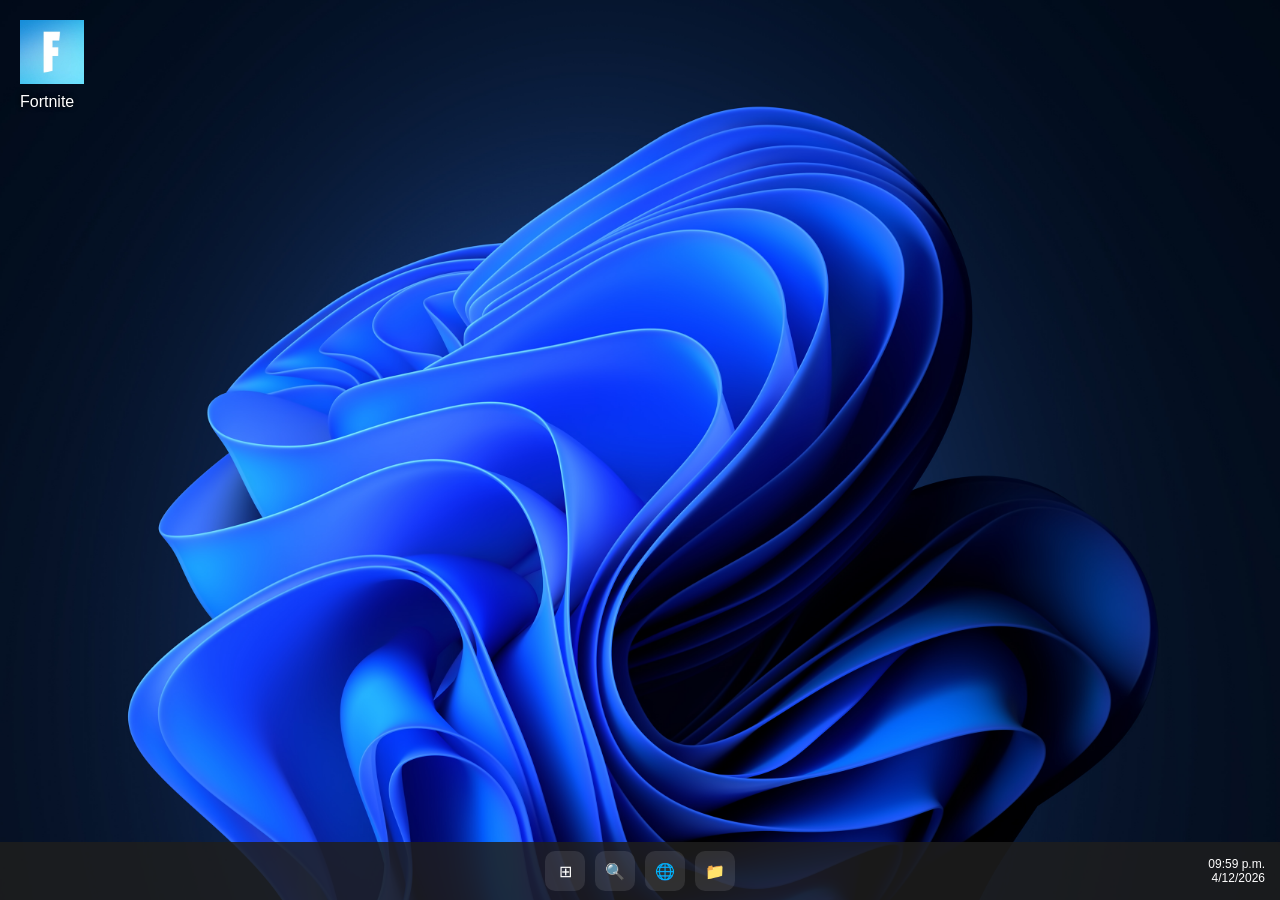
<file: fortnite.html>
<!DOCTYPE html>
<html lang="es">
<head>
    <meta charset="UTF-8">
    <meta name="viewport" content="width=device-width, initial-scale=1.0">
    <title>Fortnite Launcher</title>

    <link rel="stylesheet" href="css/fortnite.css">
</head>
<body>

    <div id="desktop">

        <div id="fortnite-icon">

            <img src="images/fortnite_icon.jpeg" alt="Fortnite">

            <span>Fortnite</span>

        </div>

        <div id="taskbar">

            <div id="taskbar-center">

                <div class="task-icon">⊞</div>
                <div class="task-icon">🔍</div>
                <div class="task-icon">🌐</div>
                <div class="task-icon">📁</div>

            </div>

            <div id="clock">

                <div id="time"></div>
                <div id="date"></div>

            </div>

        </div>

    </div>

    <div id="launcher-screen" class="hidden">

    <img src="images/assets/fortnite_screen.jpg"
         id="launcher-bg"
         alt="Fortnite">

    <div id="launcher-status">
        
        <img src="images/assets/eac_logo.png"
             id="launcher-eac"
             alt="EAC">

        <span id="launcher-text">
            Inicializando juego...
        </span>

    </div>

</div>

<div id="black-screen" class="hidden"></div>

<div id="connecting-screen" class="hidden">

    <img src="images/assets/fortnite_screen.jpg"
         id="connecting-bg"
         alt="Fortnite">

    <div id="connecting-container">

        <h1>Conectando...</h1>

        <div id="progress-bar">

            <div id="progress-fill"></div>

        </div>

    </div>

</div>

<div id="login-screen" class="hidden">

    <img src="images/assets/fortnite_screen.jpg"
         id="login-bg"
         alt="Fortnite">

    <div id="login-user">

        <span>Iniciando sesión como:</span>

        <h2>Invitado</h2>

    </div>

    <div id="login-center">

        <h2>Iniciando sesión...</h2>

        <div id="login-progress-bar">

            <div id="login-progress-fill"></div>

        </div>

    </div>

        <img
         src="images/assets/start.png"
         id="start-button"
         class="hidden"
         alt="Empezar">

    <div id="login-logos">

        <img src="images/assets/u_icon.png" alt="Unreal">

        <img src="images/assets/eg_icon.png" alt="Epic">

    </div>

</div>

<div id="device-modal" class="hidden">

    <div id="device-box">

        <h2>¿En qué dispositivo jugarás?</h2>

        <div id="device-options">

            <div class="device-option" id="mobile-option">

                <img src="images/assets/mobile_icon.png">

                <span>Móvil</span>

            </div>

            <div class="device-option" id="pc-option">

                <img src="images/assets/pc_icon.png">

                <span>PC</span>

            </div>

        </div>

    </div>

</div>

    <audio id="fortnite-music" preload="auto">
    <source src="audio/FS2C7_Overw_Collab.mp3" type="audio/mpeg">
    </audio>
    <script src="js/fortnite.js"></script>

</body>
</html>
</file>
<file: css/fortnite.css>
*{
    margin:0;
    padding:0;
    box-sizing:border-box;
}

html,
body{
    width:100%;
    height:100%;
    overflow:hidden;
    font-family:"Segoe UI",sans-serif;
}

#desktop{
    width:100%;
    height:100vh;

    background-image:url("../images/assets/win11_desk.jpg");
    background-size:cover;
    background-position:center;

    position:relative;
}

#fortnite-icon{
    width:90px;
    padding:20px;
    text-align:center;
    cursor:pointer;
    color:white;
}

#fortnite-icon img{
    width:64px;
    height:64px;
    object-fit:contain;
}

#fortnite-icon span{
    display:block;
    margin-top:5px;
    text-shadow:0 0 5px black;
}

#taskbar{
    position:fixed;
    left:0;
    bottom:0;

    width:100%;
    height:58px;

    background:rgba(30,30,30,.85);

    display:flex;
    justify-content:center;
    align-items:center;

    z-index:999;
}

#taskbar-center{
    display:flex;
    gap:10px;
}

.task-icon{
    width:40px;
    height:40px;

    border-radius:10px;

    display:flex;
    justify-content:center;
    align-items:center;

    background:rgba(255,255,255,.1);

    color:white;
}

#clock{
    position:absolute;
    right:15px;

    color:white;

    text-align:right;
    font-size:12px;
}

.hidden{
    display:none;
}

#launcher-screen{

    position:fixed;

    left:50%;
    top:50%;

    transform:translate(-50%,-50%);

    width:65vw;
    height:70vh;

    max-width:1000px;
    max-height:700px;

    overflow:hidden;

    z-index:99999;

    box-shadow:0 0 40px rgba(0,0,0,.6);
}

#launcher-bg{

    width:100%;
    height:100%;

    object-fit:cover;
}

#launcher-status{

    position:absolute;

    left:25px;
    bottom:25px;

    display:flex;

    align-items:center;

    gap:15px;

    color:white;

    font-size:22px;

    text-shadow:0 0 10px black;
}

#launcher-eac{

    width:55px;

    height:55px;

    animation:spin 2s linear infinite;
}

#black-screen{

    position:fixed;
    inset:0;

    background:black;

    z-index:100000;
}

#connecting-screen{

    position:fixed;
    inset:0;

    z-index:100001;
}

#connecting-bg{

    width:100%;
    height:100%;

    object-fit:cover;
}

#connecting-container{

    position:absolute;

    left:25px;
    bottom:25px;

    width:calc(100vw - 50px);

    color:white;
}

#connecting-container h1{

    margin-bottom:10px;

    font-size:22px;

    text-shadow:0 0 10px black;
}

#progress-bar{

    width:calc(100vw - 50px);

    max-width:none;

    height:12px;

    background:rgba(255,255,255,.25);

    border-radius:20px;

    overflow:hidden;
}

#progress-fill{

    width:0%;

    height:100%;

    background:white;
}

#login-screen{

    position:fixed;
    inset:0;

    z-index:100002;
}

#login-bg{

    width:100%;
    height:100%;

    object-fit:cover;
}

#login-user{

    position:absolute;

    left:25px;
    bottom:25px;

    color:white;

    text-shadow:0 0 10px black;
}

#login-user h2{
    margin-top:5px;
}

#login-center{

    position:absolute;

    left:50%;
    bottom:25px;

    transform:translateX(-50%);

    width:60%;

    color:white;
}

#login-center h2{

    text-align:center;

    margin-bottom:10px;

    text-shadow:0 0 10px black;
}

#login-progress-bar{

    width:100%;

    height:12px;

    background:rgba(255,255,255,.25);

    border-radius:20px;

    overflow:hidden;
}

#login-progress-fill{

    width:0%;

    height:100%;

    background:white;
}

#login-logos{

    position:absolute;

    right:25px;
    bottom:25px;

    display:flex;

    gap:15px;
}

#login-logos img{

    width:60px;
    height:auto;
}

#start-button{

    position:absolute;

    left:40%;
    top:85%;

    transform:translate(-50%,-50%);

    width:320px;

    height:auto;

    z-index:9999;

    cursor:pointer;

    animation:pulse 1.2s infinite;
}

@keyframes pulse{

    0%{
        transform:scale(1);
    }

    50%{
        transform:scale(1.05);
    }

    100%{
        transform:scale(1);
    }

}

.fade-out{

    animation:fadeOut .6s forwards;

}

.fade-in{

    animation:fadeIn .6s forwards;

}

@keyframes fadeOut{

    from{
        opacity:1;
    }

    to{
        opacity:0;
    }

}

@keyframes fadeIn{

    from{
        opacity:0;
    }

    to{
        opacity:1;
    }

}

#device-modal{

    position:fixed;

    inset:0;

    background:rgba(0,0,0,.55);

    display:none;

    justify-content:center;

    align-items:center;

    z-index:999999;
}

#device-modal.show{
    display:flex;
}

#device-box{

    width:700px;

    max-width:90vw;

    padding:35px;

    border-radius:24px;

    background:rgba(20,20,20,.45);

    backdrop-filter:blur(18px);

    -webkit-backdrop-filter:blur(18px);

    border:1px solid rgba(255,255,255,.15);

    box-shadow:
    0 0 40px rgba(0,0,0,.5),
    inset 0 1px 0 rgba(255,255,255,.1);

    text-align:center;
}

#device-box h2{

    color:white;

    font-size:32px;

    font-weight:800;

    margin-bottom:30px;

    text-transform:uppercase;

    letter-spacing:1px;
}

#device-options{

    display:flex;

    justify-content:center;

    gap:40px;

    margin-top:25px;
}

.device-option{

    width:220px;

    padding:20px;

    border-radius:18px;

    background:rgba(255,255,255,.06);

    border:1px solid rgba(255,255,255,.08);

    cursor:pointer;

    transition:.25s;
}

.device-option:hover{

    transform:translateY(-5px);

    background:rgba(255,255,255,.12);

    border-color:rgba(255,255,255,.25);
}

.device-option img{

    width:120px;

    height:120px;

    object-fit:contain;
}

.device-option span{

    display:block;

    margin-top:15px;

    color:white;

    font-size:22px;

    font-weight:700;
}
</file>
